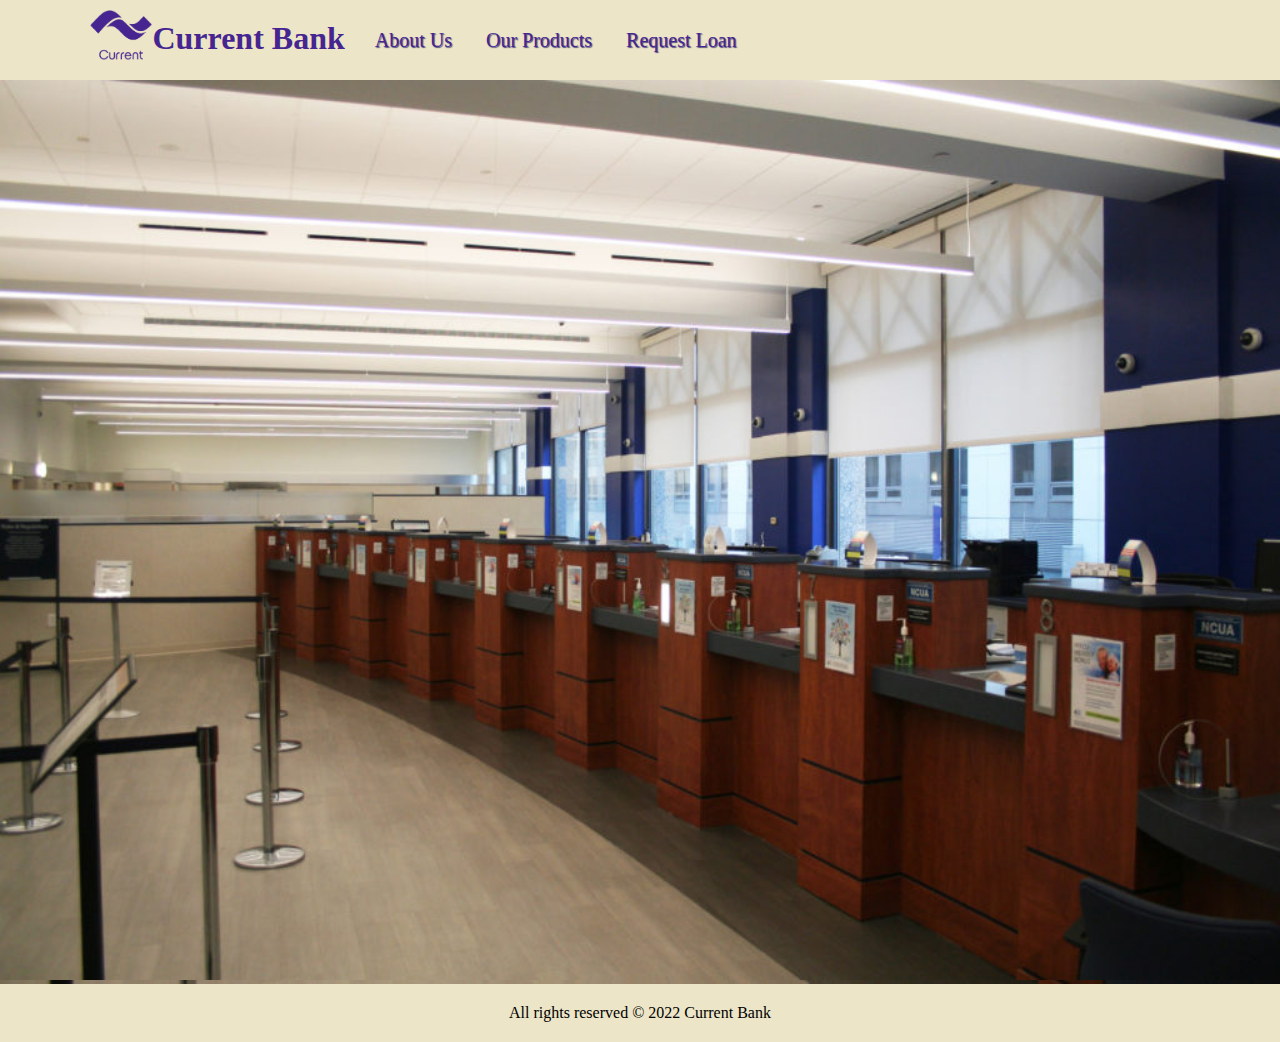
<file: index.html>
<!doctype html>
<html lang="en">

<head>
    <meta charset="utf-8">
    <link rel="stylesheet" href="css/style.css">
    <title>Home</title>
</head>

<body>
    <div class="Header">
        <div class="left">
            <a href="Home.html">
                <img src="img/logo.png" alt="logo" height="50">
                <h1 class="right">Current Bank</h1>
            </a>
        </div>
        <div class="left nav">
            <ul class="Vertical-center">
                <li><a href="about.html">About Us</a></li>
                <li><a href="product.html">Our Products</a></li>
                <li><a href="req_loan.html">Request Loan</a></li>
            </ul>
        </div>
    </div>

    <div class="container">
        <div class="">
            <img src="img/background.jpg" alt="" width="100%" height="900px">
        </div>
    </div>

    <div id="footer">
        <p> All rights reserved &copy; 2022 Current Bank</p>
    </div>

</body>

</html>
</file>
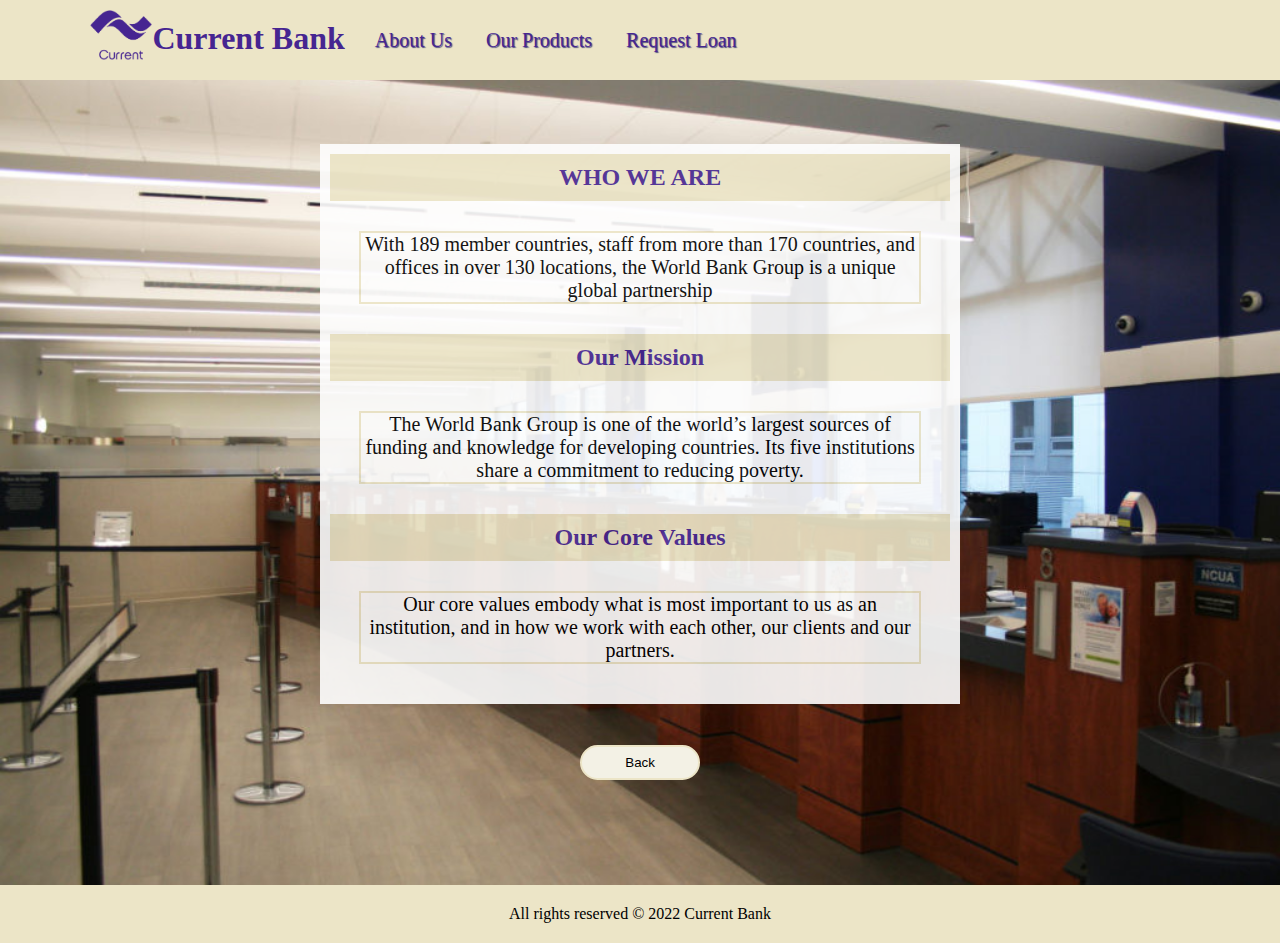
<file: about.html>
<!doctype html>
<html lang="en">

<head>
    <meta charset="utf-8">
    <link rel="stylesheet" href="css/style.css">
    <title>About US</title>
</head>

<body>
    <div class="Header">
        <div class="left">
            <a href="index.html">
                <img src="img/logo.png" alt="logo" height="50">
                <h1 class="right">Current Bank</h1>
            </a>
        </div>
        <div class="left">
            <ul class="Vertical-center">
                <li><a href="about.html">About Us</a></li>
                <li><a href="product.html">Our Products</a></li>
                <li><a href="req_loan.html">Request Loan</a></li>
            </ul>
        </div>
    </div>

    <div class="container">
        <div class="box">
            <div class="form center">
                <h2 class="center">WHO WE ARE</h2>
                <div class="about-items">
                    With 189 member countries, staff from more than 170 countries, and offices in over 130 locations,
                    the World Bank Group is a unique global partnership
                </div>
                <h2 class="center">Our Mission</h2>
                <div class="about-items">
                    The World Bank Group is one of the world’s largest sources of funding and knowledge for developing
                    countries. Its five institutions share a commitment to reducing poverty.
                </div>
                <h2 class="center">Our Core Values</h2>
                <div class="about-items">
                    Our core values embody what is most important to us as an institution, and in how we work with each
                    other, our clients and our partners.
                </div>
            </div>
            <div class="center">
                <a href="index.html"><input type="button" value="Back" id="canel" class="btn" /></a>
            </div>
        </div>
    </div>

    <div id="footer">
        <p> All rights reserved &copy; 2022 Current Bank</p>
    </div>

</body>

</html>
</file>
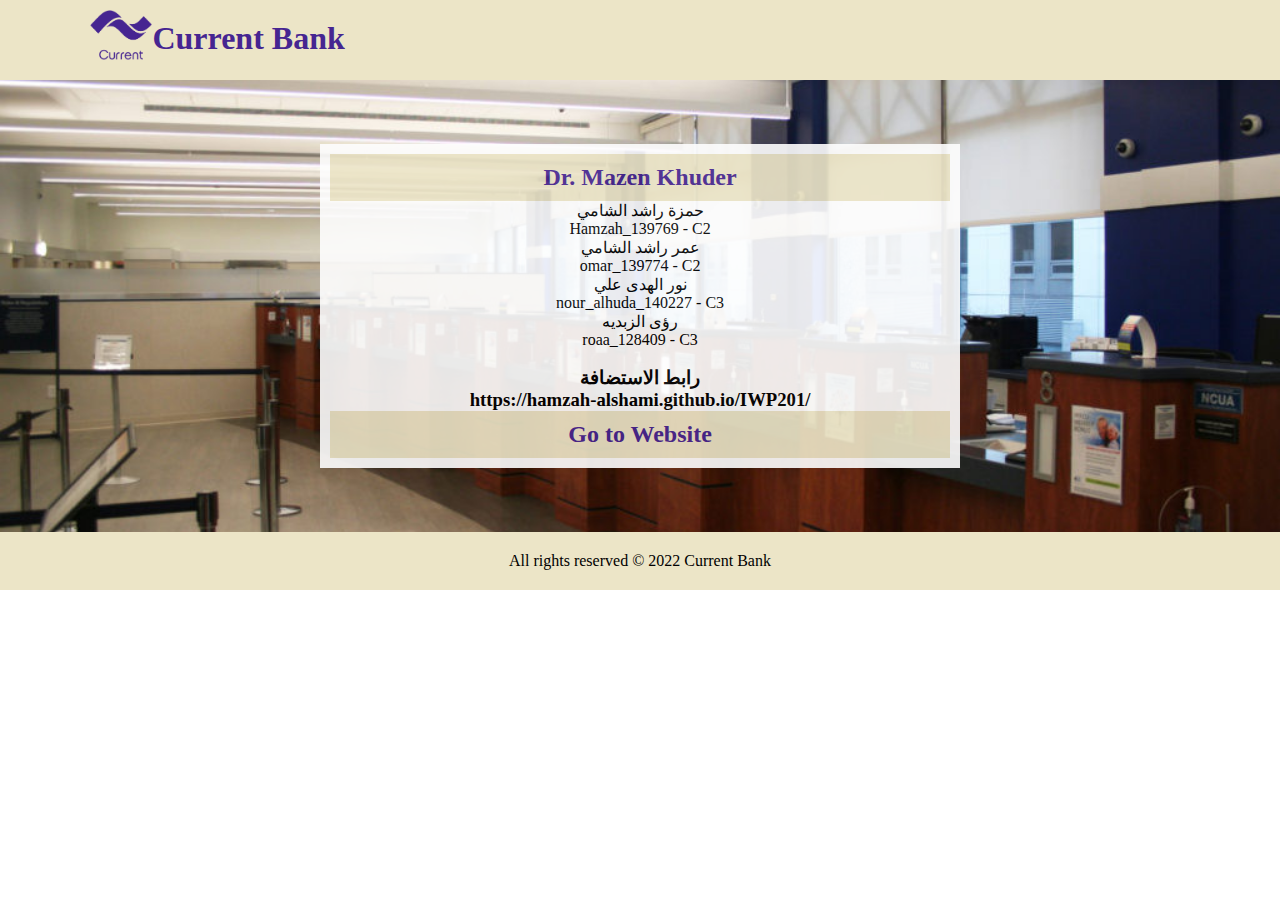
<file: Home.html>
﻿<!DOCTYPE html>
<html>

<head>
    <meta charset="utf-8" />
    <title>Home</title>
    <link rel="stylesheet" href="css/style.css">
</head>


<body>
    <div class="Header">
        <div class="left">
            <a href="index.html">
                <img src="img/logo.png" alt="logo" height="50">
                <h1 class="right">Current Bank</h1>
            </a>
        </div>
    </div>

    <div class="container">
        <div class="box">
            <div class="form center">
                <h2 class="center">Dr. Mazen Khuder</h2>
                <div class="items">
                    حمزة راشد الشامي
                    <br>
                    Hamzah_139769 - C2
                </div>
                <div class="items">
                    عمر راشد الشامي
                    <br>
                    omar_139774 - C2
                </div>
                <div class="items">
                    نور الهدى علي
                    <br>
                    nour_alhuda_140227 - C3
                </div>
                <div class="items">
                    رؤى الزبديه
                    <br>
                    roaa_128409 - C3
                </div>
                <br>
                <h3>رابط الاستضافة</h3>
                <h3>https://hamzah-alshami.github.io/IWP201/</h3>
                <a href="index.html">
                    <h2 class="center">Go to Website</h2>
                </a>
            </div>

        </div>
    </div>

    <div id="footer">
        <p> All rights reserved &copy; 2022 Current Bank</p>
    </div>

</body>

</html>
</file>
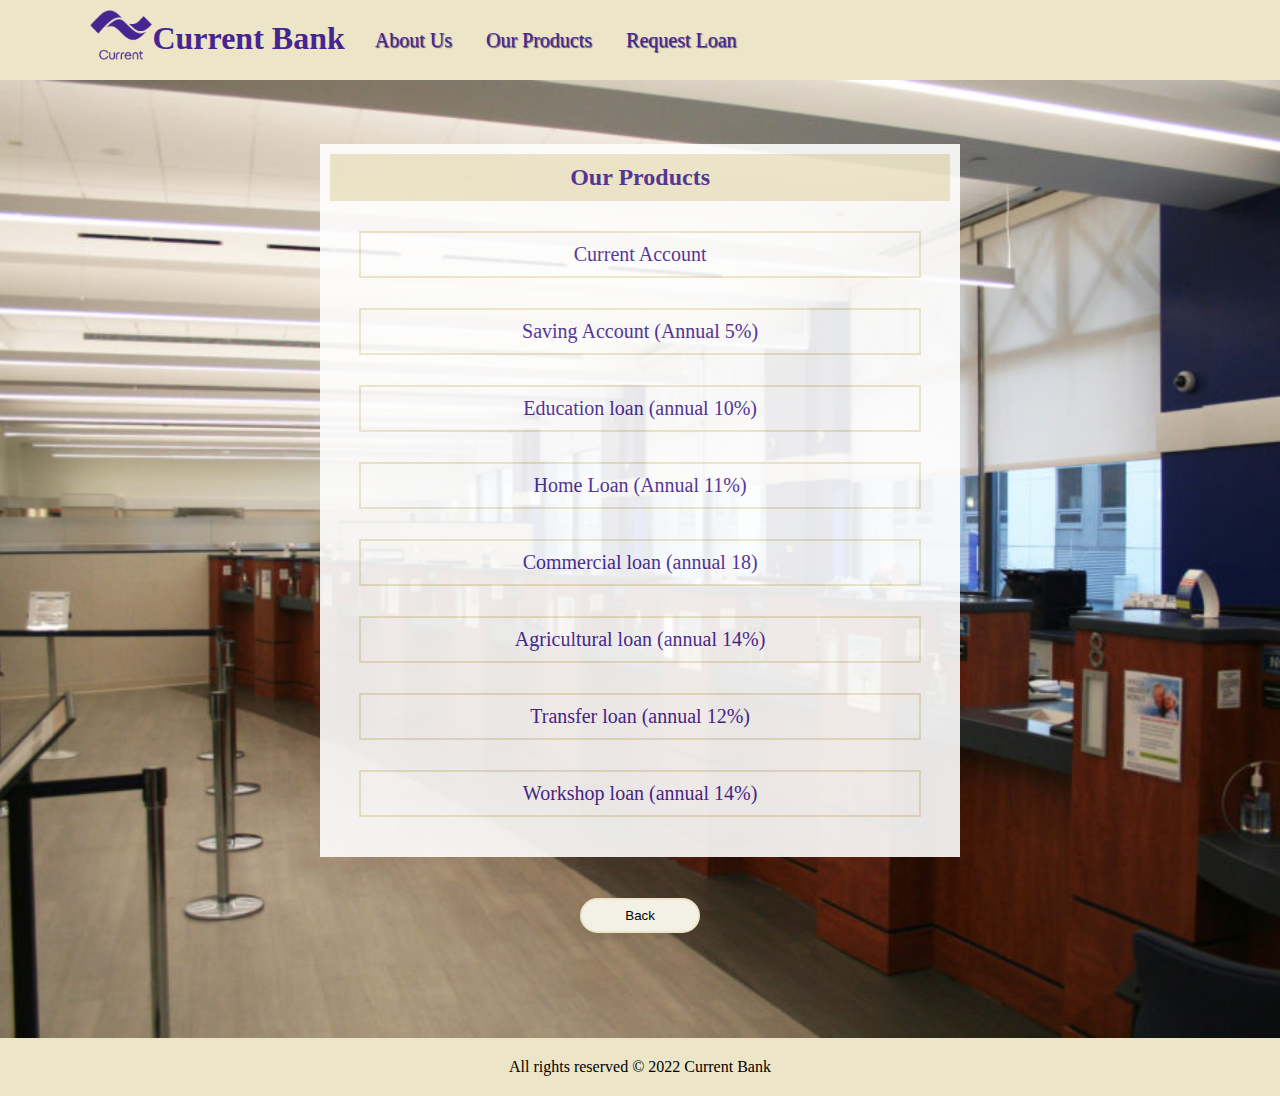
<file: product.html>
<!doctype html>
<html lang="en">

<head>
    <meta charset="utf-8">
    <link rel="stylesheet" href="css/style.css">
    <title>Our Products</title>
    <script src="js/myFunctions.js"></script>
</head>

<body>
    <div class="Header">
        <div class="left">
            <a href="index.html">
                <img src="img/logo.png" alt="logo" height="50">
                <h1 class="right">Current Bank</h1>
            </a>
        </div>
        <div class="left">
            <ul class="Vertical-center">
                <li><a href="about.html">About Us</a></li>
                <li><a href="product.html">Our Products</a></li>
                <li><a href="req_loan.html">Request Loan</a></li>
            </ul>
        </div>
    </div>

    <div class="container">
        <div class="box">
            <div class="form center">
                <h2 class="center">Our Products</h2>
                <div class="pro-items">
                    <div class="pro_item center" onclick="openPopup(1);">
                        <span>Current Account</span>
                    </div>
                    <div class="popup" id="popup-item1">
                        <h3>Current Account</h3>
                        <p>Lorem, ipsum dolor sit amet consectetur adipisicing elit. Veniam minima eum aut, culpa doloremque voluptatem eligendi suscipit harum incidunt odio recusandae dolor maxime libero aspernatur eaque placeat, illum voluptas explicabo.</p>
                        <button type="button" onclick="closePopup(1);">OK</button>
                    </div>
                </div>
                <div class="pro-items">
                    <div class="pro_item center" onclick="openPopup(2);">
                        <span>Saving Account (Annual 5%)</span>
                    </div>
                    <div class="popup" id="popup-item2">
                        <h3>Saving Account (Annual 5%)</h3>
                        <p>Lorem, ipsum dolor sit amet consectetur adipisicing elit. Veniam minima eum aut, culpa doloremque voluptatem eligendi suscipit harum incidunt odio recusandae dolor maxime libero aspernatur eaque placeat, illum voluptas explicabo.</p>
                        <button type="button" onclick="closePopup(2);">OK</button>
                    </div>
                </div>
                <div class="pro-items">
                    <div class="pro_item center" onclick="openPopup(3);">
                        <span>Education loan (annual 10%)</span>
                    </div>
                    <div class="popup" id="popup-item3">
                        <h3>Education loan (annual 10%)</h3>
                        <p>Lorem, ipsum dolor sit amet consectetur adipisicing elit. Veniam minima eum aut, culpa doloremque voluptatem eligendi suscipit harum incidunt odio recusandae dolor maxime libero aspernatur eaque placeat, illum voluptas explicabo.</p>
                        <button type="button" onclick="closePopup(3);">OK</button>
                    </div>
                </div>
                <div class="pro-items">
                    <div class="pro_item center" onclick="openPopup(4);">
                        <span>Home Loan (Annual 11%)</span>
                    </div>
                    <div class="popup" id="popup-item4">
                        <h3>Home Loan (Annual 11%)</h3>
                        <p>Lorem, ipsum dolor sit amet consectetur adipisicing elit. Veniam minima eum aut, culpa doloremque voluptatem eligendi suscipit harum incidunt odio recusandae dolor maxime libero aspernatur eaque placeat, illum voluptas explicabo.</p>
                        <button type="button" onclick="closePopup(4);">OK</button>
                    </div>
                </div>
                <div class="pro-items">
                    <div class="pro_item center" onclick="openPopup(5);">
                        <span>Commercial loan (annual 18)</span>
                    </div>
                    <div class="popup" id="popup-item5">
                        <h3>Commercial loan (annual 18)</h3>
                        <p>Lorem, ipsum dolor sit amet consectetur adipisicing elit. Veniam minima eum aut, culpa doloremque voluptatem eligendi suscipit harum incidunt odio recusandae dolor maxime libero aspernatur eaque placeat, illum voluptas explicabo.</p>
                        <button type="button" onclick="closePopup(5);">OK</button>
                    </div>
                </div>
                <div class="pro-items">
                    <div class="pro_item center" onclick="openPopup(6);">
                        <span>Agricultural loan (annual 14%)</span>
                    </div>
                    <div class="popup" id="popup-item6">
                        <h3>Agricultural loan (annual 14%)</h3>
                        <p>Lorem, ipsum dolor sit amet consectetur adipisicing elit. Veniam minima eum aut, culpa doloremque voluptatem eligendi suscipit harum incidunt odio recusandae dolor maxime libero aspernatur eaque placeat, illum voluptas explicabo.</p>
                        <button type="button" onclick="closePopup(6);">OK</button>
                    </div>
                </div>
                <div class="pro-items">
                    <div class="pro_item center" onclick="openPopup(7);">
                        <span>Transfer loan (annual 12%)</span>
                    </div>
                    <div class="popup" id="popup-item7">
                        <h3>Transfer loan (annual 12%)</h3>
                        <p>Lorem, ipsum dolor sit amet consectetur adipisicing elit. Veniam minima eum aut, culpa doloremque voluptatem eligendi suscipit harum incidunt odio recusandae dolor maxime libero aspernatur eaque placeat, illum voluptas explicabo.</p>
                        <button type="button" onclick="closePopup(7);">OK</button>
                    </div>
                </div>
                <div class="pro-items">
                    <div class="pro_item center" onclick="openPopup(8);">
                        <span>Workshop loan (annual 14%)</span>
                    </div>
                    <div class="popup" id="popup-item8">
                        <h3>Workshop loan (annual 14%)</h3>
                        <p>Lorem, ipsum dolor sit amet consectetur adipisicing elit. Veniam minima eum aut, culpa doloremque voluptatem eligendi suscipit harum incidunt odio recusandae dolor maxime libero aspernatur eaque placeat, illum voluptas explicabo.</p>
                        <button type="button" onclick="closePopup(8);">OK</button>
                    </div>
                </div>
            </div>
            <div class="center">
                <a href="index.html"><input type="button" value="Back" id="canel" class="btn" /></a>
            </div>
        </div>
    </div>

    <div id="footer">
        <p> All rights reserved &copy; 2022 Current Bank</p>
    </div>

</body>

</html>
</file>
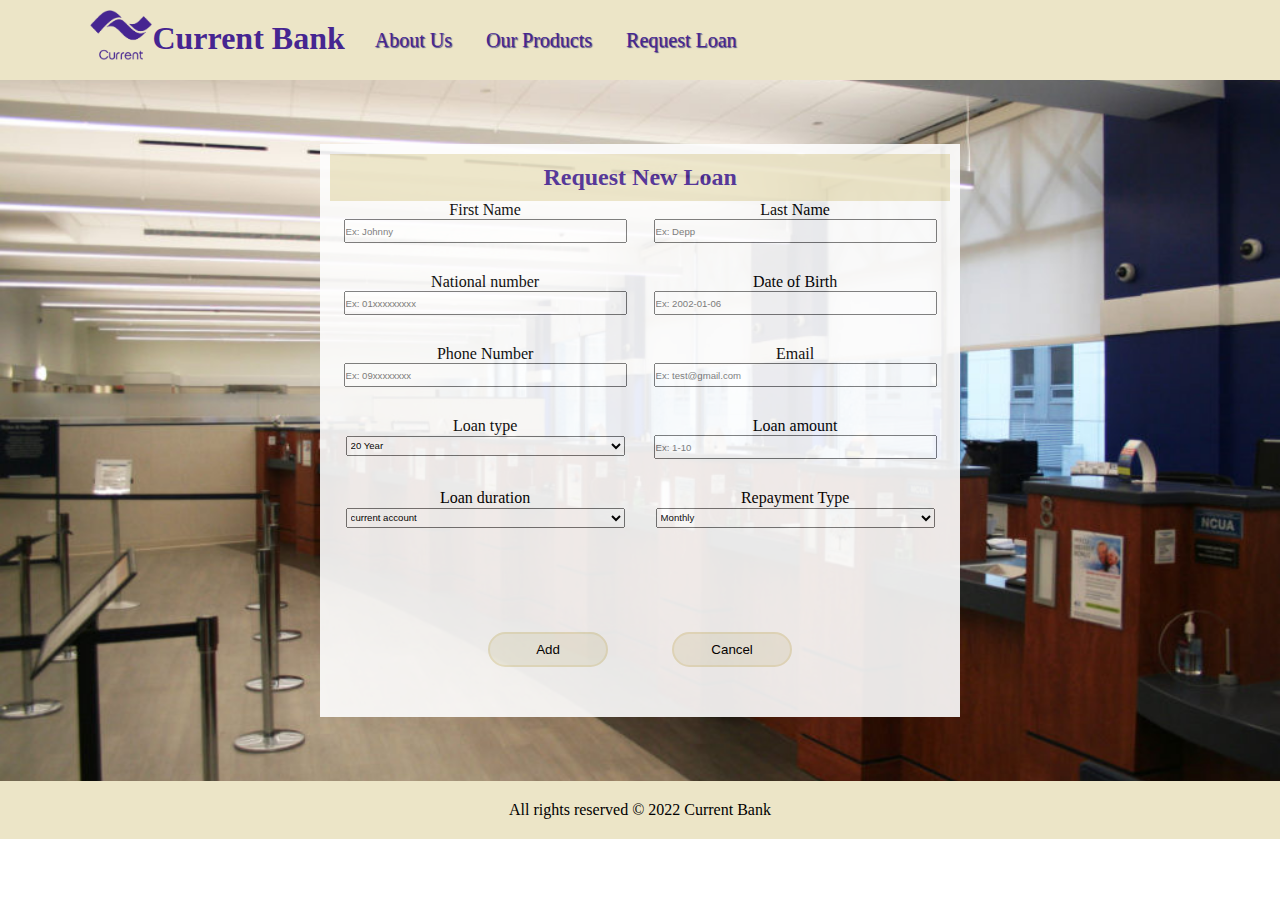
<file: req_loan.html>
﻿<!DOCTYPE html>
<html>

<head>
    <meta charset="utf-8" />
    <link rel="stylesheet" href="css/style.css">
    <title>Request</title>
    <script src="js/myFunctions.js"></script>
    <script src="https://www.google.com/recaptcha/api.js" async defer>
    </script>
</head>


<body>
    <div class="Header">
        <div class="left">
            <a href="index.html">
                <img src="img/logo.png" alt="logo" height="50">
                <h1 class="right">Current Bank</h1>
            </a>
        </div>
        <div class="left">
            <ul class="Vertical-center">
                <li><a href="about.html">About Us</a></li>
                <li><a href="product.html">Our Products</a></li>
                <li><a href="req_loan.html">Request Loan</a></li>
            </ul>
        </div>
    </div>

    <div class="container">
        <div class="box">
            <form class="form center" action="Result.html" onsubmit="return Check();">
                <h2 class="center">Request New Loan</h2>
                <div id="Message">
                </div>
                <div class="items mid">
                    <div class="req_item">
                        First Name <br>
                        <input type="text" class="inputs" placeholder="Ex: Johnny" id="fname">
                    </div>
                    <div class="req_item">
                        Last Name <br>
                        <input type="text" class="inputs" placeholder="Ex: Depp" id="lname">
                    </div>
                    <div class="req_item">
                        National number <br>
                        <input type="text" class="inputs" placeholder="Ex: 01xxxxxxxxx" id="natnum">
                    </div>
                    <div class="req_item">
                        Date of Birth <br>
                        <input type="text" class="inputs" placeholder="Ex: 2002-01-06" id="dob">
                    </div>
                    <div class="req_item">
                        Phone Number <br>
                        <input type="text" class="inputs" placeholder="Ex: 09xxxxxxxx" id="pnum">
                    </div>
                    <div class="req_item">
                        Email <br>
                        <input type="text" class="inputs" placeholder="Ex: test@gmail.com" id="em">
                    </div>
                    <div class="req_item">
                        Loan type <br>
                        <select class="inputs" id="ltype">
                            <option value="20 Year">20 Year</option>
                            <option value="15 Year">15 Year</option>
                            <option value="10 Year">10 Year</option>
                            <option value="5 Year">5 Year</option>
                            <option value="3 Year">3 Year</option>
                        </select>
                    </div>
                    <div class="req_item">
                        Loan amount <br>
                        <input type="text" class="inputs" placeholder="Ex: 1-10" id="lamount">
                    </div>
                    <div class="req_item">
                        Loan duration <br>
                        <select class="inputs" id="ldur">
                            <option value="current account">current account</option>
                            <option value="saving account (Annual 5%)">saving account (Annual 5%)</option>
                            <option value="Education loan (10% annual)">Education loan (10% annual)</option>
                            <option value="Home Loan (Annual 11%)">Home Loan (Annual 11%)</option>
                            <option value="Commercial loan (annual 18)">Commercial loan (annual 18)</option>
                            <option value="Agricultural loan (annual 14%)">Agricultural loan (annual 14%)</option>
                            <option value="Transfer loan (annual 12%)">Transfer loan (annual 12%)</option>
                            <option value="Workshop loan (annual 14%)">Workshop loan (annual 14%)</option>
                        </select>
                    </div>
                    <div class="req_item">
                        Repayment Type <br>
                        <select class="inputs" id="reptype">
                            <option value="Monthly">Monthly</option>
                            <option value="Quarter">Quarter</option>
                            <option value="Yearly">Yearly</option>
                        </select>
                    </div>
                    <div class="req_item">
                        <div class="g-recaptcha" data-sitekey="6Le7W00gAAAAACJjkX19fufy7RZO3gih7I8d74oV"></div>
                    </div>
                </div>
                <div class="center">
                    <a href=""><input type="submit" value="Add" id="add" class="btn" /></a>
                    <a href="index.html"><input type="button" value="Cancel" id="canel" class="btn" /></a>
                </div>
            </form>
        </div>
    </div>

    <div id="footer">
        <p> All rights reserved &copy; 2022 Current Bank</p>
    </div>
</body>

</html>
</file>
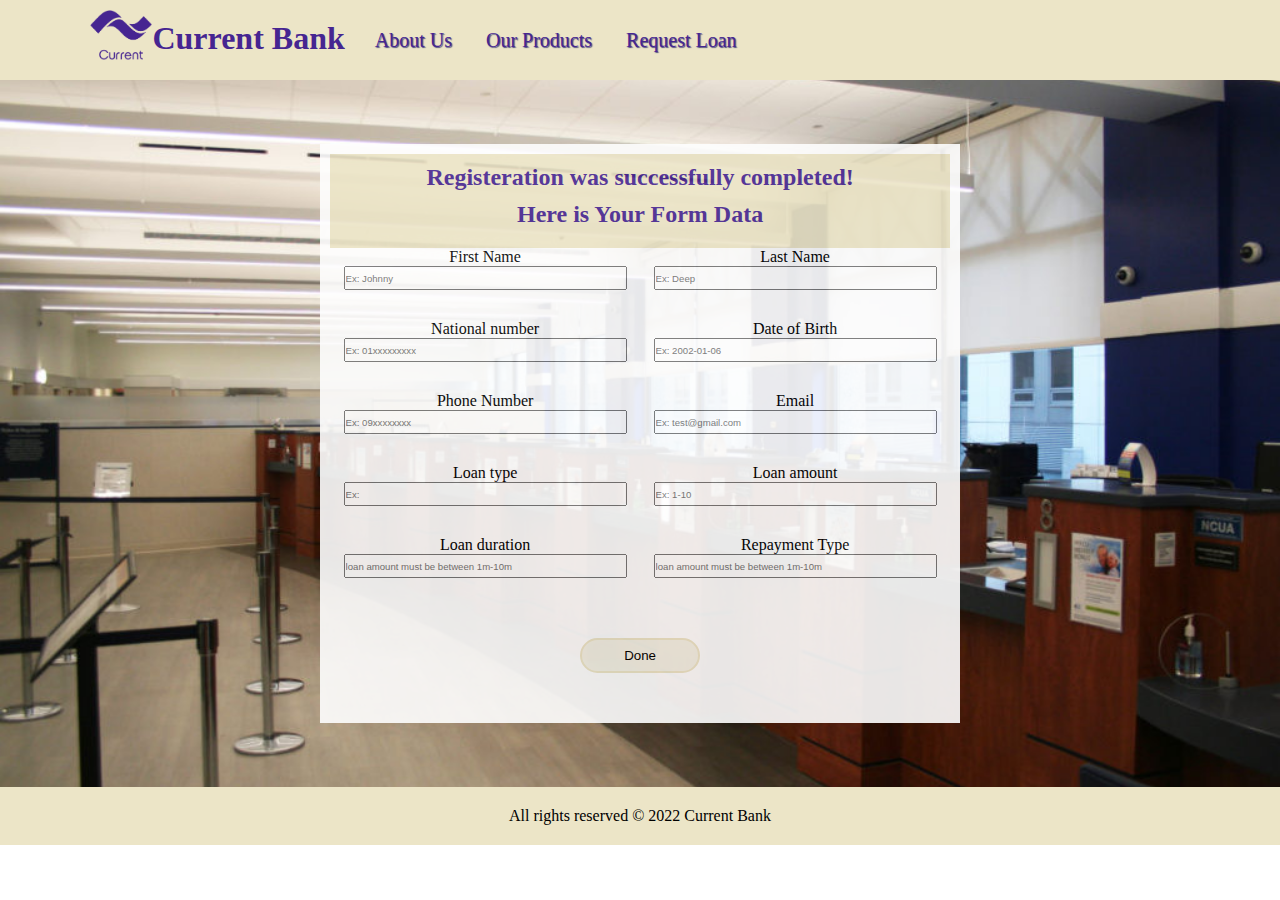
<file: Result.html>
﻿<!DOCTYPE html>
<html>

<head>
    <meta charset="utf-8" />
    <link rel="stylesheet" href="css/style.css">
    <title>Registeration success</title>
</head>

<body>
    <div class="Header">
        <div class="left">
            <a href="index.html">
                <img src="img/logo.png" alt="logo" height="50">
                <h1 class="right">Current Bank</h1>
            </a>
        </div>
        <div class="left">
            <ul class="Vertical-center">
                <li><a href="about.html">About Us</a></li>
                <li><a href="product.html">Our Products</a></li>
                <li><a href="req_loan.html">Request Loan</a></li>
            </ul>
        </div>
    </div>

    <div class="container">
        <div class="box">
            <div class="form center">
                <h2 class="center">Registeration was successfully completed!
                    <div class="center">Here is Your Form Data</div>
                </h2>
                <div class="items">
                    <div class="req_item">
                        First Name <br>
                        <input type="text" class="inputs" placeholder="Ex: Johnny" id="fname" readonly>
                    </div>
                    <div class="req_item">
                        Last Name <br>
                        <input type="text" class="inputs" placeholder="Ex: Deep" id="lname" readonly>
                    </div>
                    <div class="req_item">
                        National number <br>
                        <input type="text" class="inputs" placeholder="Ex: 01xxxxxxxxx" id="natnum" readonly>
                    </div>
                    <div class="req_item">
                        Date of Birth <br>
                        <input type="text" class="inputs" placeholder="Ex: 2002-01-06" id="dob" readonly>
                    </div>
                    <div class="req_item">
                        Phone Number <br>
                        <input type="text" class="inputs" placeholder="Ex: 09xxxxxxxx" id="pnum" readonly>
                    </div>
                    <div class="req_item">
                        Email <br>
                        <input type="text" class="inputs" placeholder="Ex: test@gmail.com" id="em" readonly>
                    </div>
                    <div class="req_item">
                        Loan type <br>
                        <input type="text" class="inputs" placeholder="Ex: " id="ltype" readonly>
                    </div>
                    <div class="req_item">
                        Loan amount <br>
                        <input type="text" class="inputs" placeholder="Ex: 1-10" id="lamount" readonly>
                    </div>
                    <div class="req_item">
                        Loan duration <br>
                        <input type="text" class="inputs" placeholder="loan amount must be between 1m-10m" id="ldur"
                            readonly>
                    </div>
                    <div class="req_item">
                        Repayment Type <br>
                        <input type="text" class="inputs" placeholder="loan amount must be between 1m-10m" id="reptype"
                            readonly>
                    </div>
                </div>
                <div class="center">
                    <a href="index.html"><input type="button" value="Done" id="canel" class="btn" /></a>
                </div>
            </div>
        </div>
    </div>

    <div id="footer">
        <p> All rights reserved &copy; 2022 Current Bank</p>
    </div>

    <script>
        console.log(localStorage.getItem("fName"));
        document.getElementById("fname").value = localStorage.getItem("fName");
        document.getElementById("lname").value = localStorage.getItem("lName");
        document.getElementById("natnum").value = localStorage.getItem("natNum");
        document.getElementById("dob").value = localStorage.getItem("dob");
        document.getElementById("pnum").value = localStorage.getItem("pNumb");
        document.getElementById("em").value = localStorage.getItem("em");
        document.getElementById("lamount").value = localStorage.getItem("lAmount");
        document.getElementById("ltype").value = localStorage.getItem("lType");
        document.getElementById("ldur").value = localStorage.getItem("lDur");
        document.getElementById("reptype").value = localStorage.getItem("repType");
    </script>
</body>

</html>
</file>
<file: css/style.css>
* {
	padding: 0;
	margin: 0;
}
.left {
	float: left;
}
.mid{
	display: inline-block;
	margin: 0 auto;
}
.right {
	float: right;
}
.center {
	padding: 10px;
	text-align: center;
}
.Vertical-center {
	position: absolute;
	top: 50%;
	transform: translateY(-50%);
}

/*----  Header  -----------*/
.Header {
	position: relative;
	padding: 10px 7%;
	height: 60px;
	background: #ece5c7;
	color: #230d56;
}
.Header h1 {
	margin-top: 10px;
}

li {
	font-size: 20px;
	display: inline;
	margin-left: 30px;
	text-shadow: 1px 1px 1px #4d4c7d;
}
h2 {
	background-color: #ece5c7;
	color: #462591;
}

a,
a:visited {
	text-decoration: none;
	color: #462591;
}

li a:hover {
	text-shadow: 1px 1px #fefefe;
}
/*----  Header  -----------*/

/*----  Body  -----------*/
.container {
	width: 100%;
	padding: 0.1px;
	background: url("../img/background.jpg") no-repeat center;
	background-size: cover;
	background-color: #dad8d8;
}

.website {
	font-weight: bold;
	background-color: #fefefe;
	padding: 10px;
	text-align: center;
}

.ticket{
	background-color: #fefefe;
	opacity: 0.7;
	width: 10%;
	margin-right: 4%;
	height: 270px;
}

#footer {
	padding: 20px 0 20px 0;
	text-align: center;
	background: #ece5c7;
}

/*--------Form BOX------------------------------*/
.box {
	width: 50%;
	height: auto;
	margin: 5% auto;
}
.form {
	height: auto;
	background-color: #fefefe;
	opacity: 0.9;
}
.about-items {
	width: 90%;
	height: auto;
	border: 2px #ece5c7 solid;
	margin: 30px auto;
	font-size: 20px;
}
.pro-items {
	width: 90%;
	height: auto;
	border: 2px #ece5c7 solid;
	margin: 30px auto;
	font-size: 20px;
	color: #462591;
	cursor: pointer;
}
.pro-items:hover{
	background-color: #ece5c7;
}

.req_item {
	width: 50%;
	float: left;
	margin-bottom: 30px;
}
.inputs {
	width: 90%;
	height: 20px;
	font-size: 0.6em;
}

#Message {
	color: #d43232;
	font-size: 20px;
}
.btn {
	background-color: #f3f1e5;
	border: 2px #ece5c7 solid;
	width: 120px;
	height: 35px;
	margin: 5%;
	cursor: pointer;
	border-radius: 20px;
}
.btn:hover{
	background-color: #ece5c7;
}

.g-recaptcha{
	margin-left:20px ;	
}

.popup{
	width: 600px;
	background-color: #cbbd7f;
	color: #fefefe;
	border-radius: 10px;
	padding: 25px;
	visibility: hidden;
	position: absolute;
    top: 40%;
    left: 28.5%;
}
.open-popup{
	visibility: visible;
}

.popup h3{
	font-size: 30px;
	font-weight: bold;
	margin: 10px 0 20px 0;
	border: 1px solid #fefefe;
	border-radius: 10px;
}
.popup button{
	width: 100%;
	font-size: 15px;
	margin-top: 30px;
	padding: 10px 0;
	background-color: #f3f1e5;
	border: 2px #ece5c7 solid;
	height: 35px;
	outline: none;
	cursor: pointer;
	border-radius: 20px;
}
</file>
